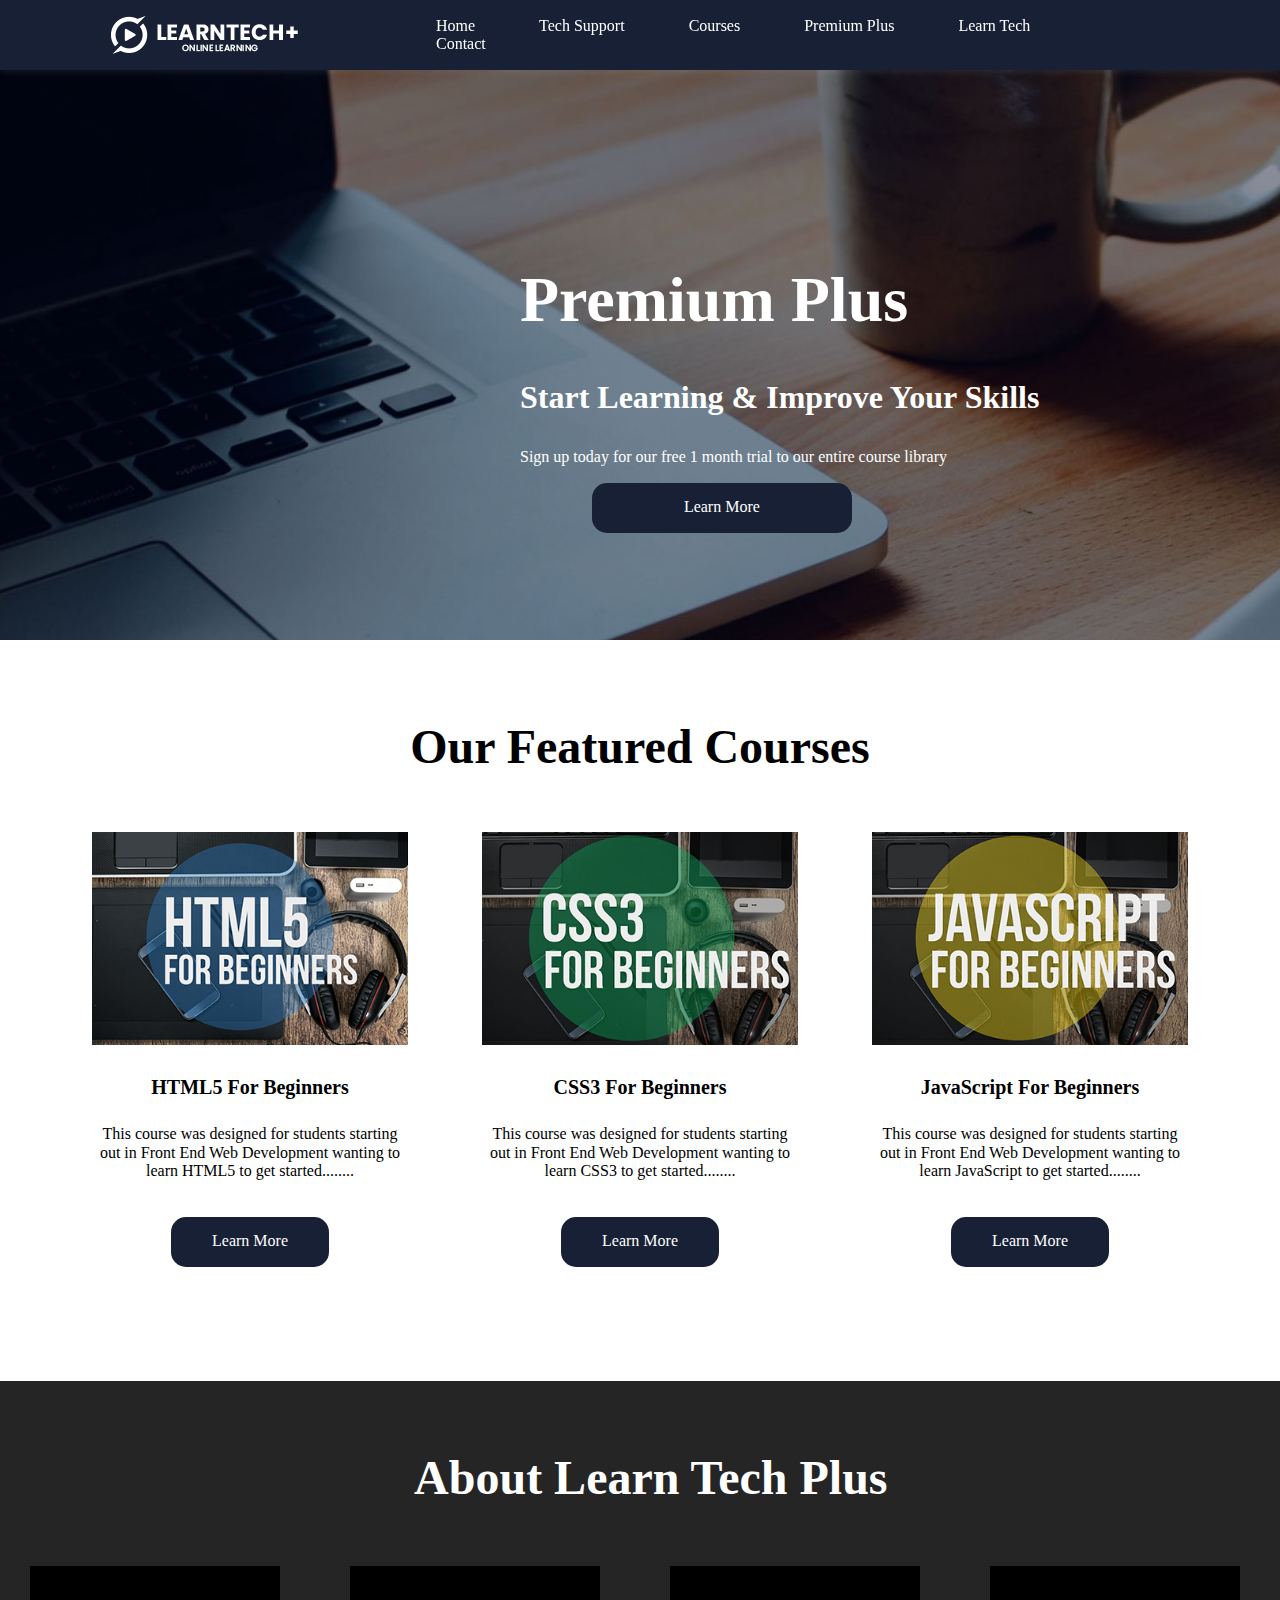
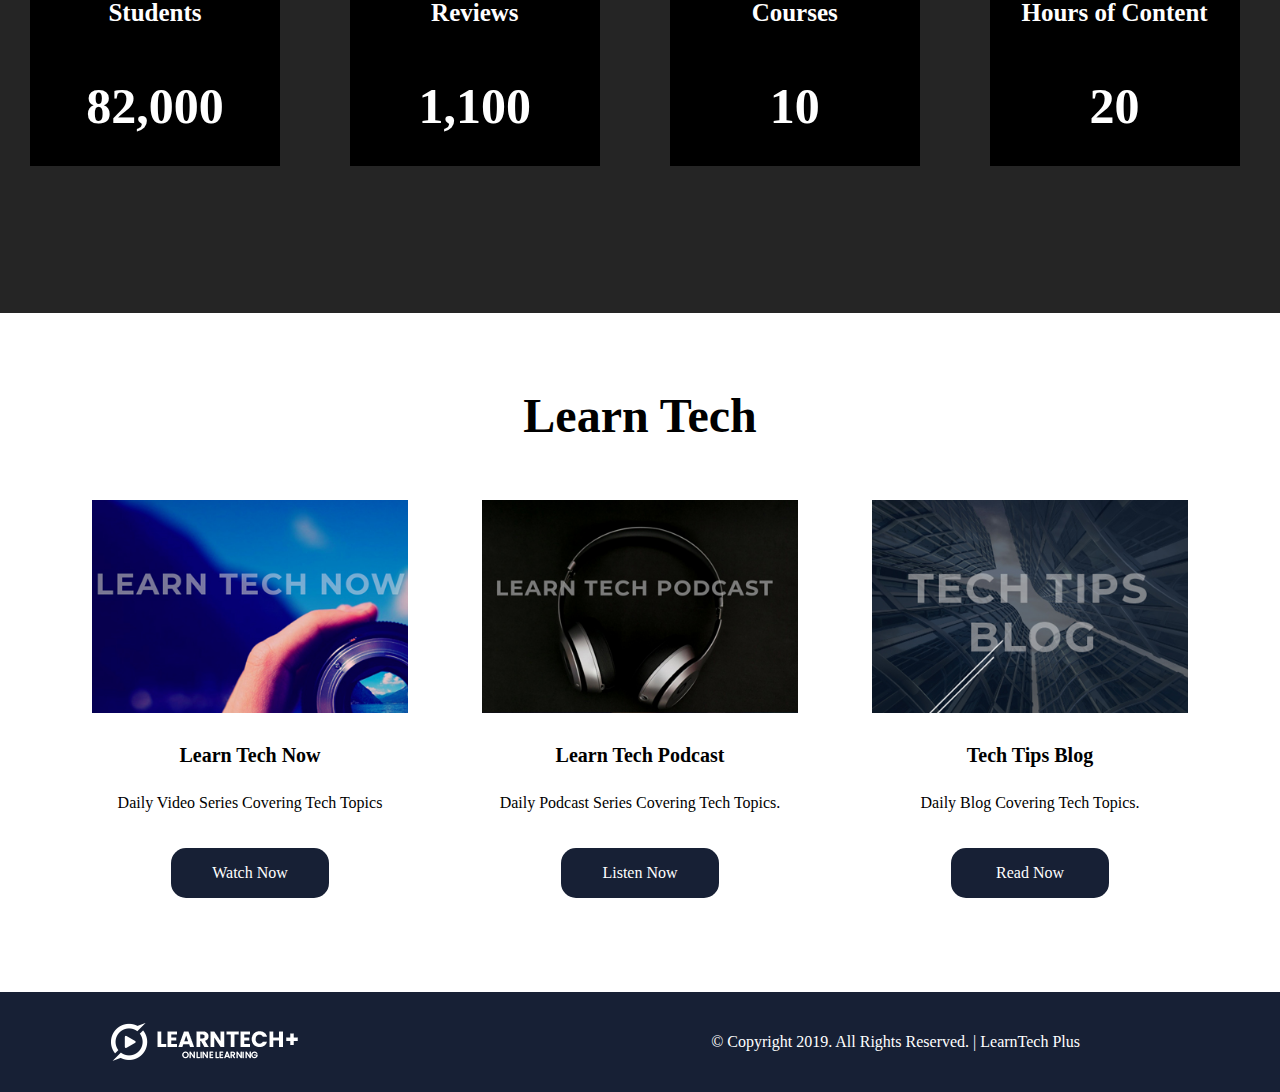
<file: task1/project/index.html>
<!DOCTYPE html>
<html>

<head>

	<title>LearnTech Plus | Home</title>

	<!-- Start Normalize CSS -->
	<link rel="stylesheet" type="text/css" href="css/normalize.css">

	<!-- Start Custom CSS -->
	<!-- <link rel="stylesheet" type="text/css" href="css/main.css"> -->
	<!-- Start global CSS -->
	<link rel="stylesheet" type="text/css" href="css/global.css">

</head>

<body>

	<header>

		<img id="logo" src="img/logo.png">

		<nav>
			<a href="index.html">Home</a>
			<a href="techsupport.html">Tech Support</a>
			<a href="courses.html">Courses</a>
			<a href="premiumplus.html">Premium Plus</a>
			<a href="learntech.html">Learn Tech</a> 
			<a href="contact.html">Contact</a>
		</nav>

	</header>

	<section id="slideshow">

		<section id="content">

			<h1>Premium Plus</h1>

			<h3>Start Learning & Improve Your Skills</h3>

			<p>Sign up today for our free 1 month trial to our entire course library</p>

			<button>Learn More</button>

		</section>


		<img id="slide" src="img/background.jpg">

	</section>

	<section id="courses">

	 
			<h2 style="text-align: center;">Our Featured Courses</h2>
		 
		<section id="content_Courses">
			<div class="course">
 				<img src="img/course-01.jpg">
 				<h4>HTML5 For Beginners</h4>
 				<p>This course was designed for students starting out in Front End Web Development wanting to learn
					HTML5 to get started........</p>
 				<button>Learn More</button>
 			</div>
 			<div class="course2">
 				<img src="img/course-02.jpg">
 				<h4>CSS3 For Beginners</h4>
 				<p>This course was designed for students starting out in Front End Web Development wanting to learn
					CSS3 to get started........</p>
 				<button>Learn More</button>

			</div>
 
			<div class="course3">
 				<img src="img/course-03.jpg">
 				<h4>JavaScript For Beginners</h4>
 
				<p>This course was designed for students starting out in Front End Web Development wanting to learn
					JavaScript to get started........</p>
  				<button>Learn More</button>

			</div>
		</section>
	</section>

	<section id="about">
		<h2>About Learn Tech Plus</h2>
		<section id="about-Content">

			<div class="students ab1">

				<h4>Students</h4>

				<p>82,000</p>

			</div>

			<div class="reviews ab1">

				<h4>Reviews</h4>

				<p>1,100</p>

			</div>

			<div class="courses ab1">

				<h4>Courses</h4>

				<p>10</p>

			</div>

			<div class="content ab1">

				<h4>Hours of Content</h4>

				<p>20</p>

			</div>
			

		</section>
		 
	</section>

	<section id="learntech">

	 
			<h2 class="h1lt" style="text-align: center;">Learn Tech</h2>
	 
		<section id="content_Courses">
			<div class="learntechnow">

				<img src="img/learntechnow.jpg">
				<h4>Learn Tech Now</h4>
				<p>Daily Video Series Covering Tech Topics</p>
				<button>Watch Now</button>

			</div>

			<div class="learntechpodcast">

				<img src="img/learntechpodcast.jpg">


				<h4>Learn Tech Podcast</h4>



				<p>Daily Podcast Series Covering Tech Topics.</p>


				<button>Listen Now</button>

			</div>

			<div class="learntechblog">

				<img src="img/techtipsblog.jpg">


				<h4>Tech Tips Blog</h4>



				<p>Daily Blog Covering Tech Topics.</p>


				<button>Read Now</button>

			</div>
		</section>

	</section>

	<footer>

		<img id="logo" src="img/logo.png">

		<p id="footer">© Copyright 2019. All Rights Reserved. | LearnTech Plus</p>

	</footer>

   <script src="js/According.js"></script>

</body>

</html>
</file>
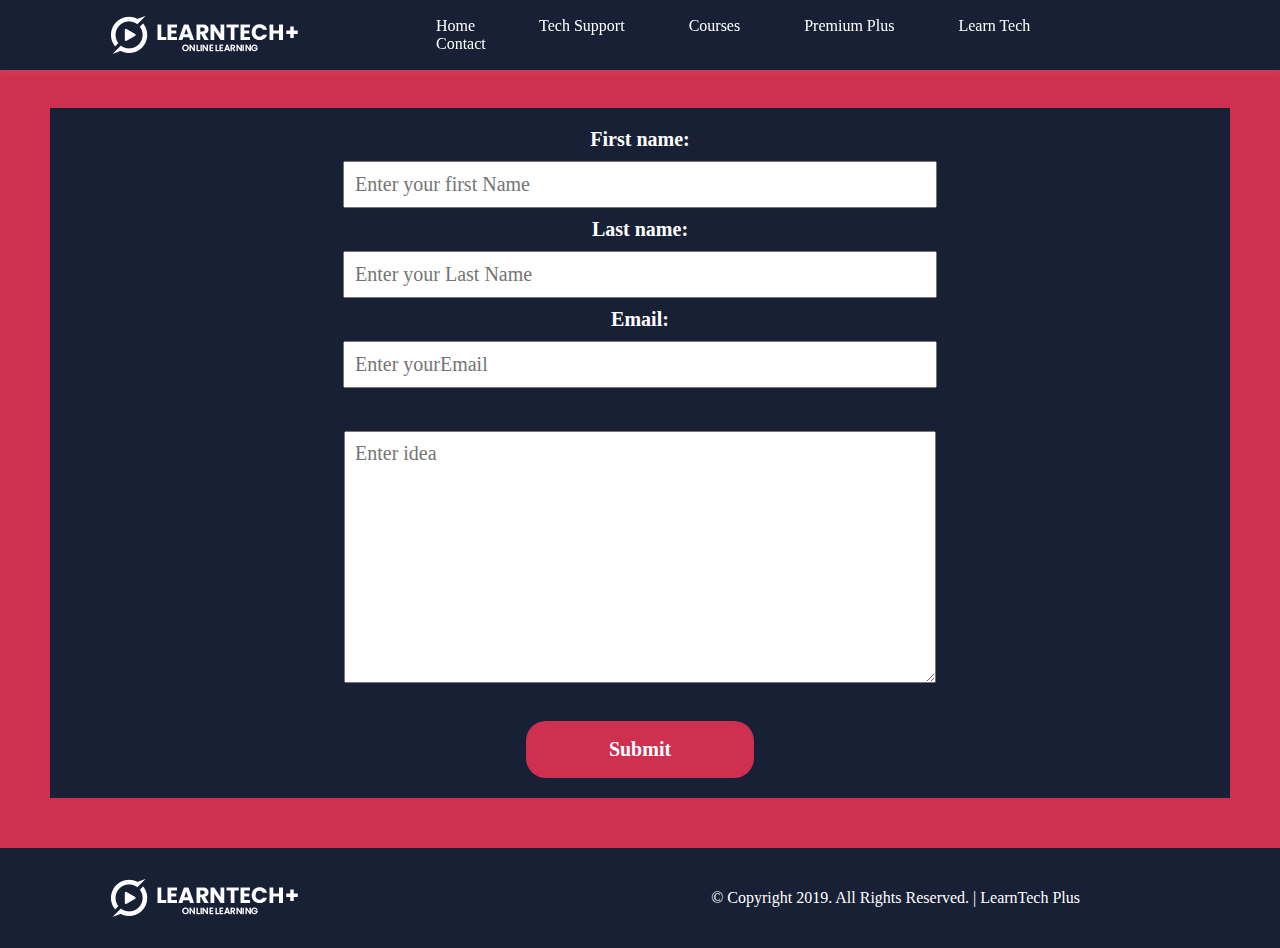
<file: task1/project/contact.html>
<!DOCTYPE html>
<html>

<head>

	<title>LearnTech Plus | Contact</title>

	<!-- Start Normalize CSS -->
	<link rel="stylesheet" type="text/css" href="css/normalize.css">

	<!-- Start Custom CSS -->
	<link rel="stylesheet" type="text/css" href="css/contact.css">

	<!-- Start Global CSS -->
	<link rel="stylesheet" type="text/css" href="css/global.css">



</head>

<body>

	<header>

		<img id="logo" src="img/logo.png">

		<nav>
			<a href="index.html">Home</a>
			<a href="techsupport.html">Tech Support</a>
			<a href="courses.html">Courses</a>
			<a href="premiumplus.html">Premium Plus</a>
			<a href="learntech.html">Learn Tech</a>
			<a href="contact.html">Contact</a>
		</nav>

	</header>

	<center>
		<h1 class="h1lt">Contact</h1>
	</center>
	<section class="content_Ab">
		<form>
			First name:<br>
			<input type="text" name="firstname" value="" placeholder="Enter your first Name">
			<br>
			Last name:<br>
			<input type="text" name="lastname" value="" placeholder="Enter your Last Name">
			<br>
			Email:<br>
			<input type="text" name="email" value="" placeholder="Enter yourEmail">
			<br>
			<br>
			<textarea name="message" rows="10" cols="30" placeholder="Enter idea"></textarea>

			<br><br>
			<input type="submit" value="Submit">
		</form>
	</section>
	<footer>

		<img id="logo" src="img/logo.png">

		<p id="footer">© Copyright 2019. All Rights Reserved. | LearnTech Plus</p>

	</footer>



</body>

</html>
</file>
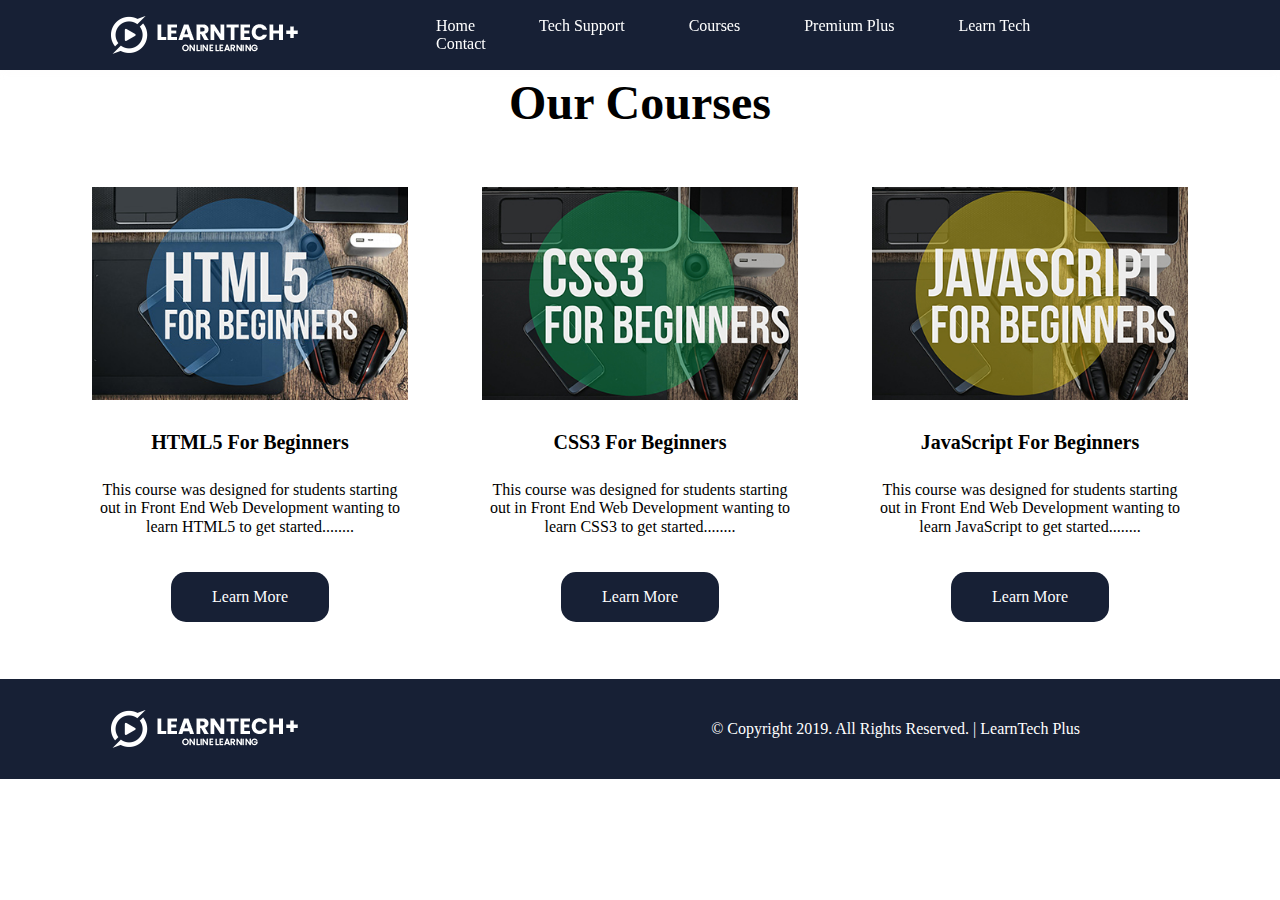
<file: task1/project/courses.html>
<!DOCTYPE html>
<html>
<head>

	<title>LearnTech Plus | Courses</title>

	<!-- Start Normalize CSS -->
	<link rel="stylesheet" type="text/css" href="css/normalize.css">

 	<!-- Start Global CSS -->
	<link rel="stylesheet" type="text/css" href="css/global.css">

</head>
<body>

	<header>
		
		<img id="logo" src="img/logo.png">

		<nav>
			<a href="index.html">Home</a>
			<a href="techsupport.html">Tech Support</a>
			<a href="courses.html">Courses</a>
			<a href="premiumplus.html">Premium Plus</a>
			<a href="learntech.html">Learn Tech</a> 
			<a href="contact.html">Contact</a>
		</nav>

	</header>

 

	<section id="courses">

		<center>
			<h2>Our Courses</h2>
		</center>
		<section id="content_Courses">
			<div class="course">
 				<img src="img/course-01.jpg">
 				<h4>HTML5 For Beginners</h4>
 				<p>This course was designed for students starting out in Front End Web Development wanting to learn
					HTML5 to get started........</p>
 				<button>Learn More</button>
 			</div>
 			<div class="course2">
 				<img src="img/course-02.jpg">
 				<h4>CSS3 For Beginners</h4>
 				<p>This course was designed for students starting out in Front End Web Development wanting to learn
					CSS3 to get started........</p>
 				<button>Learn More</button>

			</div>
 
			<div class="course3">
 				<img src="img/course-03.jpg">
 				<h4>JavaScript For Beginners</h4>
 
				<p>This course was designed for students starting out in Front End Web Development wanting to learn
					JavaScript to get started........</p>
  				<button>Learn More</button>

			</div>
		</section>
	</section>


	 

	 
	<footer>
		
		<img id="logo" src="img/logo.png">

		<p id="footer">© Copyright 2019. All Rights Reserved. | LearnTech Plus</p>

	</footer>

	 

</body>
</html>
</file>
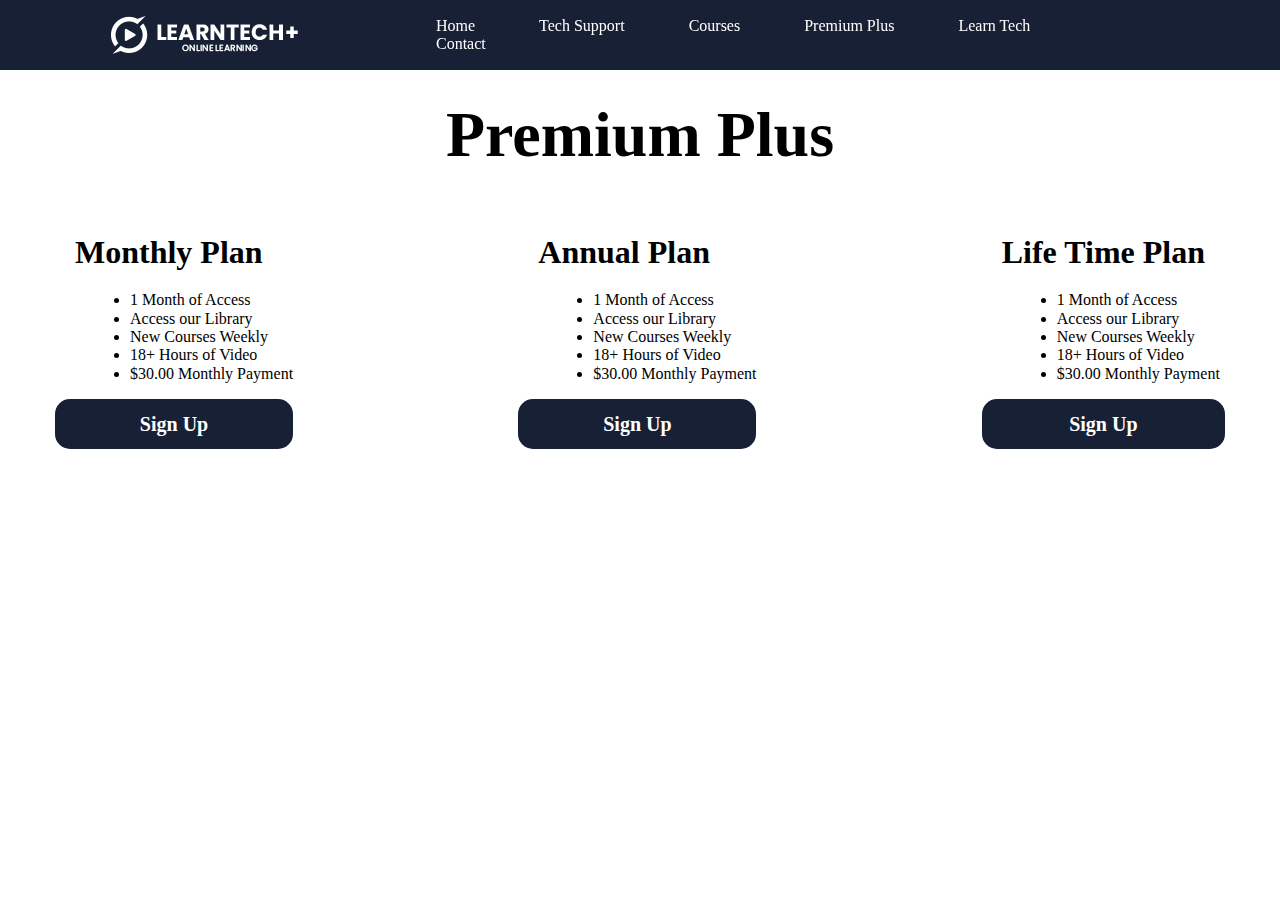
<file: task1/project/premiumplus.html>
<!DOCTYPE html>
<html>
<head>

	<title>LearnTech Plus | Premium Plus</title>

	<!-- Start Normalize CSS -->
	<link rel="stylesheet" type="text/css" href="css/normalize.css">

	<!-- Start Custom CSS -->
	<link rel="stylesheet" type="text/css" href="css/PremiumPlus.css">

	<!-- Start Global CSS -->
	<link rel="stylesheet" type="text/css" href="css/global.css">

</head>
<body>

	<header>
		
		<img id="logo" src="img/logo.png">

		<nav>
			<a href="index.html">Home</a>
			<a href="techsupport.html">Tech Support</a>
			<a href="courses.html">Courses</a>
			<a href="premiumplus.html">Premium Plus</a>
			<a href="learntech.html">Learn Tech</a> 
			<a href="contact.html">Contact</a>
		</nav>

	</header>

 
 
	<section id="courses">
		
	 <h1 style="font-size: 4em; text-align: center;" >Premium Plus</h1> 
		<section  id="cont" >

		<div class="monthly">
			 

			<h2>Monthly Plan</h2>

			<ul>
				<li>1 Month of Access</li>
				<li>Access our Library</li>
				<li>New Courses Weekly</li>
				<li>18+ Hours of Video</li>
				<li>$30.00 Monthly Payment</li>
			</ul>
 
			<button>Sign Up</button>

		</div>

		<div class="annual">
			 

			<h2>Annual Plan</h2>

			<ul>
				<li>1 Month of Access</li>
				<li>Access our Library</li>
				<li>New Courses Weekly</li>
				<li>18+ Hours of Video</li>
				<li>$30.00 Monthly Payment</li>
			</ul>
 
			<button>Sign Up</button>

		</div>

		<div class="lifetime">
			 

			<h2>Life Time Plan</h2>

			<ul>
				<li>1 Month of Access</li>
				<li>Access our Library</li>
				<li>New Courses Weekly</li>
				<li>18+ Hours of Video</li>
				<li>$30.00 Monthly Payment</li>
			</ul>
 
			<button>Sign Up</button>

		</div>
	</section>

	</section>

	 

	 
 

	 

</body>
</html>
</file>
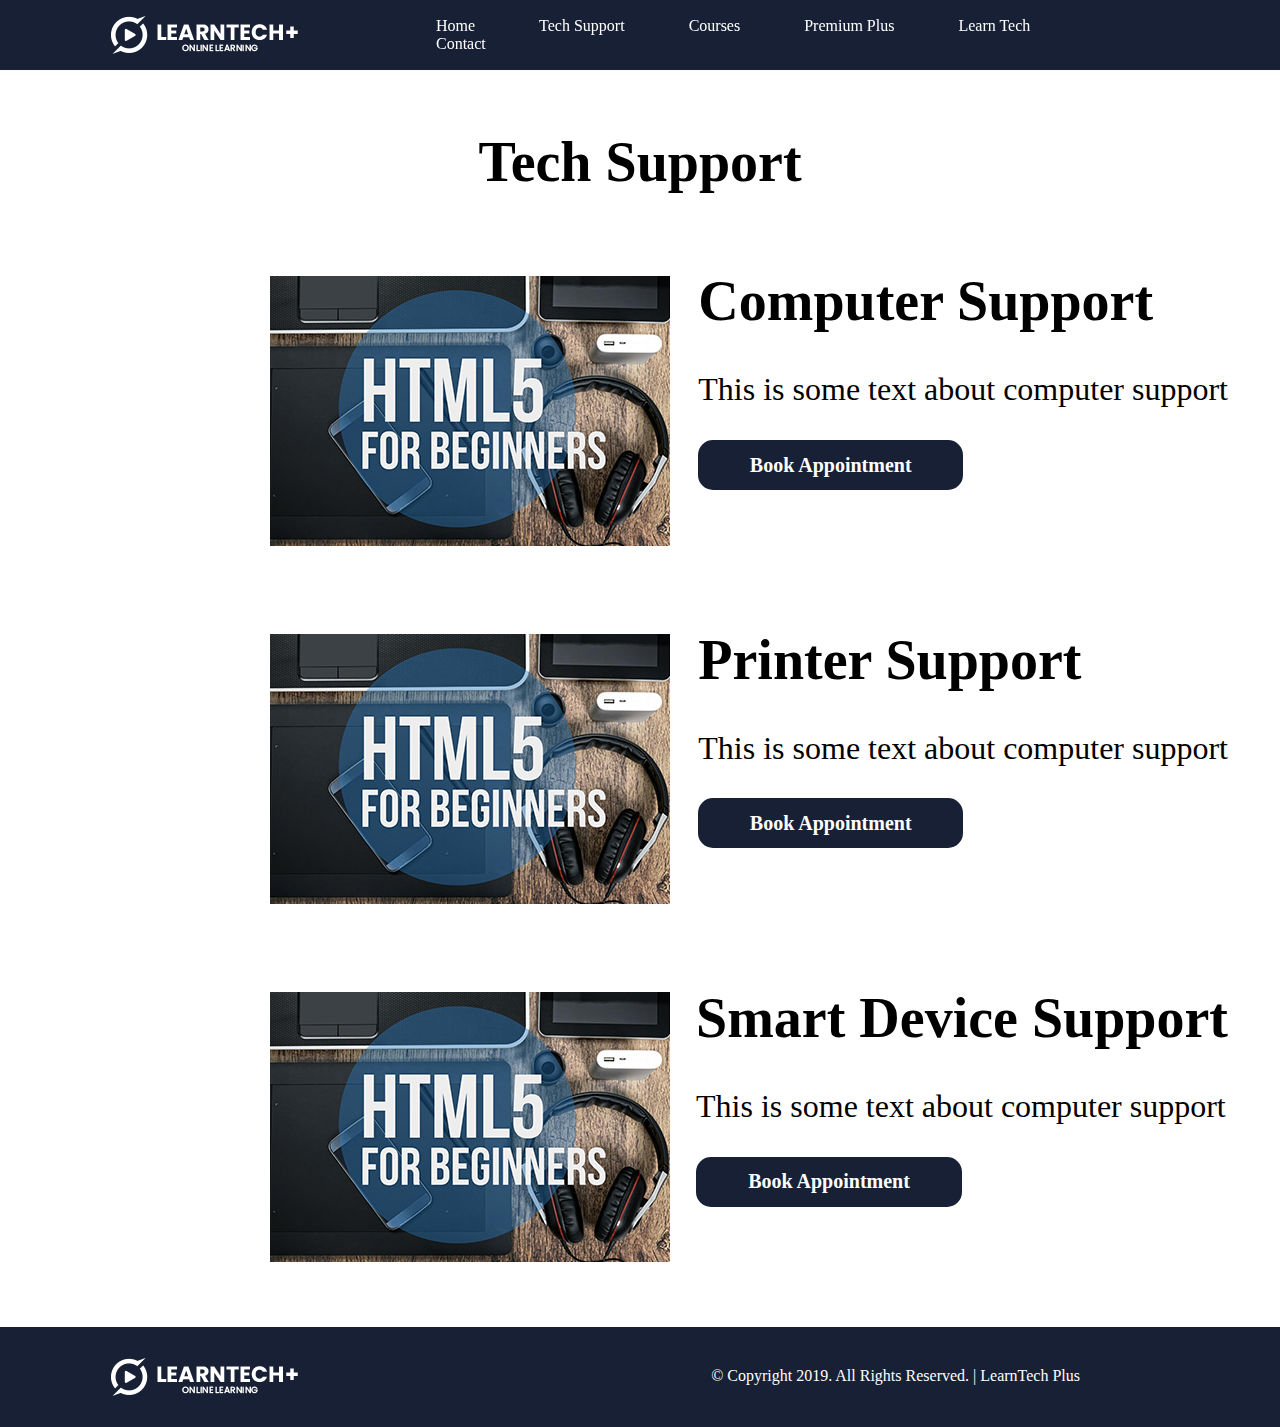
<file: task1/project/techsupport.html>
<!DOCTYPE html>
<html>
<head>

	<title>LearnTech Plus | Tech Support</title>

	<!-- Start Normalize CSS -->
	<link rel="stylesheet" type="text/css" href="css/normalize.css">

	<!-- Start Tech Support CSS -->
	<link rel="stylesheet" type="text/css" href="css/techsupport.css">

	<!-- Start Global CSS -->
	<link rel="stylesheet" type="text/css" href="css/global.css">
	
</head>
<body>

	<header>
		
		<img id="logo" src="img/logo.png">

		<nav>
			<a href="index.html">Home</a>
			<a href="techsupport.html">Tech Support</a>
			<a href="courses.html">Courses</a>
			<a href="premiumplus.html">Premium Plus</a>
			<a href="learntech.html">Learn Tech</a> 
			<a href="contact.html">Contact</a>
		</nav>

	</header>

	

	<section id="techsupport">
		
		<center><h1 id="taetl">Tech Support</h1></center>

		<div class="computersupport">
			
			<img id="computer" src="img/course-01.jpg">

			<div class="text">
				<h1>Computer Support</h1>

				<p>This is some text about computer support</p>

				<button>Book Appointment</button>
			</div>

		</div>

		<div class="computersupport2">
			
			<img id="computer2" src="img/course-01.jpg">

			<div class="text2">
				<h1>Printer Support</h1>

				<p>This is some text about computer support</p>

				<button>Book Appointment</button>
			</div>

		</div>

		<div class="computersupport3">
			
			<img id="computer3" src="img/course-01.jpg">

			<div class="text3">
				<h1>Smart Device Support</h1>

				<p>This is some text about computer support</p>

				<button>Book Appointment</button>
			</div>

		</div>



	</section>

	 
	 


	<footer>
 		<img id="logo" src="img/logo.png">

		<p id="footer">© Copyright 2019. All Rights Reserved. | LearnTech Plus</p>

	</footer>


	 

</body>
</html>
</file>
<file: task1/project/css/global.css>
body{
    font-family: Cambria, Cochin, Georgia, Times, 'Times New Roman', serif;
    box-sizing: border-box;
}
header{
    width: 100%;
    height: 70px;
    background-color:#172035;
     display: flex;  
     justify-content: space-between;
     align-items: center;  
     box-shadow: #fff ;
     position: fixed;
      top: 0;
     box-shadow: 0px 0px 10px rgba(235, 230, 230, 0.15);
     z-index: 99;
 }
img#logo{
    margin-left: 100px;
    margin-right: 100px;
    top: 20px;
    left: 0;
 }
 nav{
      margin-right: 115px;
     display: inline-block;
     padding: 5px;
   
 }
 nav a{
     margin-right: 20px;
     color: #FFF;
    text-decoration: none;
    padding: 20px;

 }
 a:hover{
    background-color: #09568d;
     padding: 25px;
  }
  /* section Home */
  img#slide{
      width: 100%;
      height: auto;
  }
  section#content{
      color: #FFF;
      left: 500px;
      top: 200px;
      position: absolute;
      padding: 20px;
      
  }
  section#content h1{
    font-size:  4em;
   }
  section#content p{
   font-size:  1em;
   margin-top: 0;
  }
  section#content h3{
    font-size:  2em;
   }
 button{
    background-color: #172035;
    width: 50%;
    height: 50px;
    border: none;
    color: #FFF;
    padding: 10px;
     border-radius: 15px;
     margin-left: 72px;

   }
   button:hover{
       background-color:#09568d ;
       cursor: pointer;
   }
   /* courses */
   section#courses,#learntech{
       margin: 30px;
       padding: 25px;
   }
   section#content_Courses img
   {
      width: 100%;
   }
   section#content_Courses{
    display: flex;  
    justify-content: space-between;
    align-items: center; 
    width: 100%;
    text-align: center;
    margin: auto;
  
   }
   section#courses h2,#learntech h2{
       margin: 20px;
       font-size: 3em;
    }
section#content_Courses .course2,.course,.course3
,.learntechnow ,.learntechpodcast , .learntechblog{
    width: 700px;
    height: 400px;
    margin: 27px;
    padding: 10px;
 }
 section#content_Courses p{
     font-size: 1em;
     margin: 5px;
     margin-bottom: 36px;

  }
  section#content_Courses h4{
      font-size: 20px;
  }
  section#content_Courses button{
      margin: auto;
      text-align: center;
      
  }
/* about section */
section#about
{
    background-color: #252525;
    color: #FFF;  
    width:97%;
    height: 472px;
    padding: 30px;
    margin-top: 87px;

}
section#about h2{
    text-align: center;
    font-size: 3em;
 }
section#about-Content{
    display: flex;  
    justify-content: space-between;
    align-items: center; 
    margin-top: 60px;
  }
 section#about-Content div{
     background-color: black;
     width:250px;
     height: 200px;
     text-align: center;
    
  }
  .content
  {
      
    margin-right: 32px;

  }
  section#about-Content h4{
 font-size: 25px;
 font-weight: bold;
  }
  section#about-Content p{
      font-size: 50px;
      font-weight: bold;
  }
  /* footer */
  footer{
    bottom: 0;
      width: 100%;
    height: 100px;
    background-color:#172035;
     display: flex;  
     justify-content: space-between;
     align-items: center; 
     color: #FFF;
     margin-top: 20px;
  }
 #footer{
    margin-right: 200px;
  }
  #footer:hover{
      color: cornflowerblue;
      font-size: 15px;
    }
    /*  */
    .but-Accord {
        margin-left: 500px;
        margin-top: 97px;
    }
    .but-Accord .but{
        width: 5px;
        height: 5px;
        border-radius: 50%;
       background-color: #FFF;
       margin-left: 25px;
      }
</file>
<file: task1/project/css/contact.css>
body{
    background-color: rgb(207, 48, 80);
    box-sizing: border-box;
}
.content_Ab{
    text-align: center;
    background-color: #172035;
    margin: 50px;
    padding: 20px;
    color: #FFF;
    font-size: 20px;
    font-weight: bold;

}
.content_Ab input[type=text],textarea{
    width:50%;
    padding: 10px;
    margin: 10px;
    /* height: 200px; */
} 
 
.content_Ab input[type=submit]{
    width:20%; 
    padding: 17px;
    border-radius: 20px;
    background-color:  rgb(207, 48, 80); 
    border: 0;
    color: #FFF;
    font-size: 20px;
    font-weight: bold;
 }
 .content_Ab input[type=submit]:hover{
     background-color: #172035;
      border:#1753df solid 1px ;
  }
</file>
<file: task1/project/css/PremiumPlus.css>
#cont{
    display: flex;
    justify-content: space-between;
    align-items: center;
  
}
#cont .monthly h2 ,#cont .annual h2 ,#cont .lifetime h2 {
 font-size: 2em;    
}
#cont .monthly button ,#cont .annual button ,#cont .lifetime button {
     margin: 0;
     width: 100%;   
     font-size: 20px;
     font-weight: bold;
   }
   #cont .monthly ul ,#cont .annual ul ,#cont .lifetime ul{
    margin-left: 35px;

  }
</file>
<file: task1/project/css/techsupport.css>
#techsupport
  {
    margin-top: 130px;

  }
  .computersupport ,.computersupport2 ,.computersupport3{
    display: flex;
    justify-content: space-between;
    align-items: center;
    /* margin: 20px;
    padding: 20px; */
}
 
h1{
    font-size: 3.5em;
}
.computersupport p ,.computersupport3 p,.computersupport2 p{
    font-size: 2em;
}
.computersupport img ,.computersupport3 img,.computersupport2 img{
    margin-left: 270px;
  

}
 
.text3 ,.text2,.text{
 margin-bottom: 100px;
 margin-right: 52px;
}
.computersupport button ,.computersupport3 button,.computersupport2 button{
    text-transform: capitalize;
    font-size: 20px;
    font-weight: bold;   
    margin: 0; 

}
footer{
    margin-top: 0px;
 }
</file>
